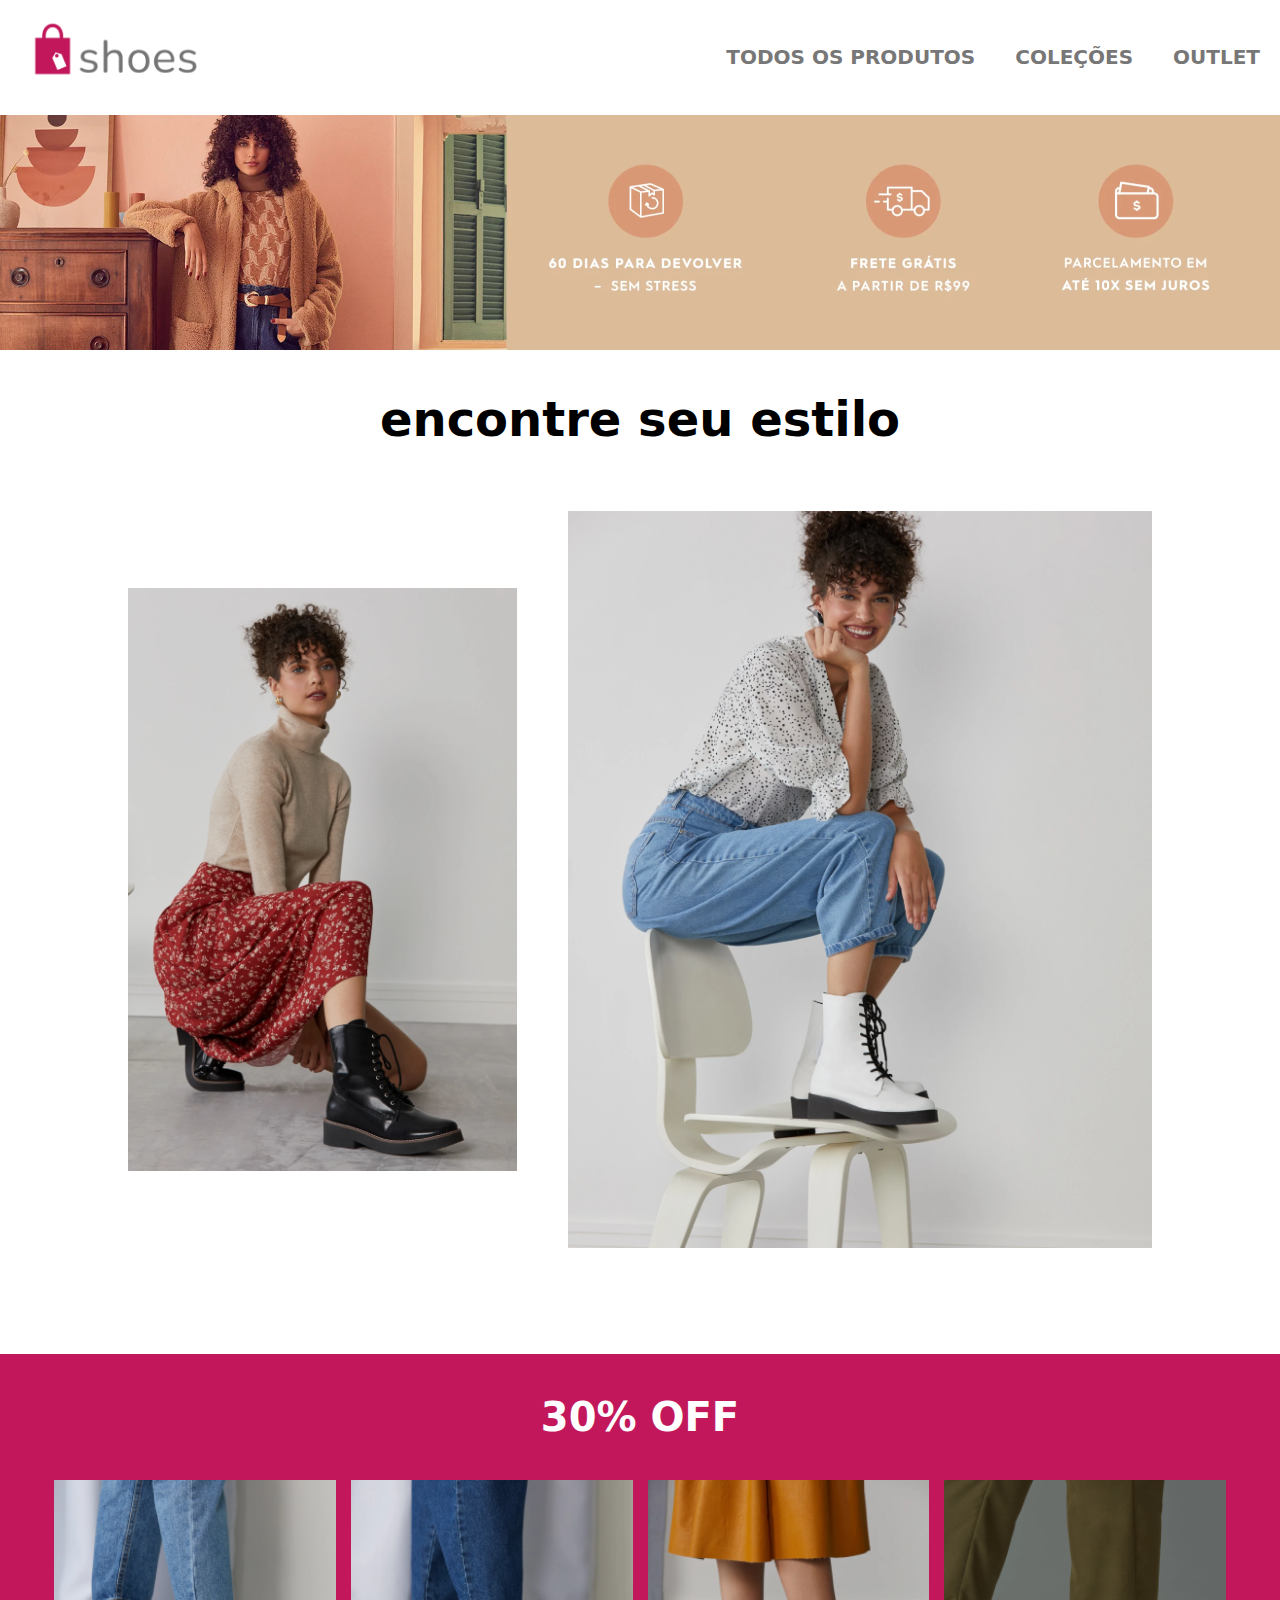
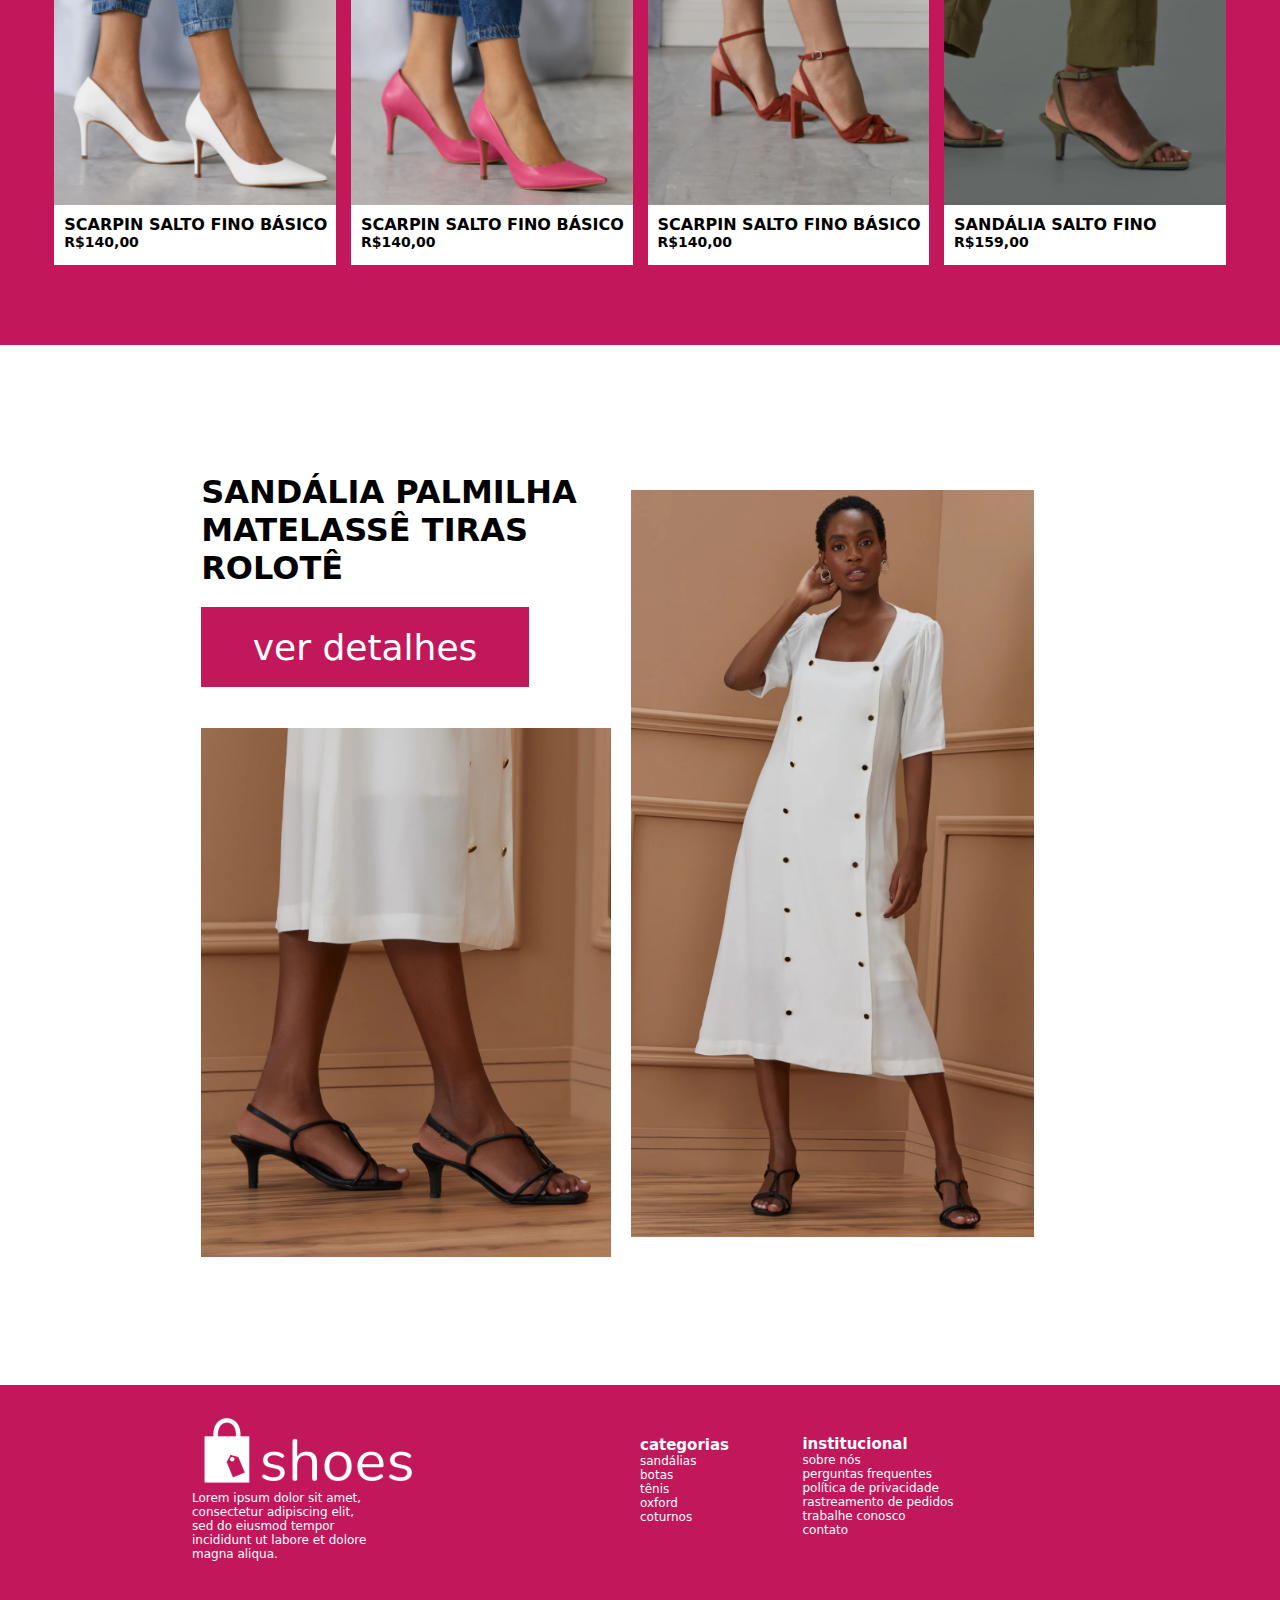
<file: index.html>
<!DOCTYPE html>
<html lang="en">
<head>
    <meta charset="UTF-8">
    <meta http-equiv="X-UA-Compatible" content="IE=edge">
    <meta name="viewport" content="width=device-width, initial-scale=1.0">
    <link rel="stylesheet" href="css/style.css">
    <link rel="stylesheet" href="css/pattern.css">
    <title>Exercício_Shoes_Store_23.08</title>
</head>
<body>
    <header>
        <div class="cabecalho">
            <div class="logotipo">
                <img id="imagem-logo" src="img/shoes-logo-2 1.png" alt="Logo loja">
            </div>
            <div class="menu-navegacao">
                <nav>
                    <ul id="menu">
                        <li><a href="#">TODOS OS PRODUTOS</a></li>
                        <li><a href="#">COLEÇÕES</a></li>
                        <li><a href="#">OUTLET</a></li>
                    </ul>
                </nav>
            </div>
        </div>
    </header>
    
    <main>
        <div class="banner-1">
            <img id="imagem-principal" src="img/image 13.png" alt="Imagem banner">
        </div>

        <div class="container-1">

            <h1>encontre seu estilo</h1>

            <div class="container-cards-1">
                <div class="card">
                    <img id="imagem-card-1" src="img/image 7.png" alt="Imagem card 1">
                </div>

                <div class="card">
                    <img id="imagem-card-1" src="img/image 8.png" alt="Imagem card 2">
                </div>
            </div>
        </div>

        <div class="banner-2">
            <h2>30% OFF</h2>

            <div class="container-2">
                <div class="card-calcado">
                    <img id="imagem" src="img/image 4.png" alt="Scarpin salto fino básico">
                    <div class="descricao">
                        <h3>SCARPIN SALTO FINO BÁSICO</h3>
                        <h4>R$140,00</h4>
                    </div>
                </div>
                <div class="card-calcado">
                    <img id="imagem" src="img/image 5.png" alt="Scarpin salto fino básico">
                    <div class="descricao">
                        <h3>SCARPIN SALTO FINO BÁSICO</h3>
                        <h4>R$140,00</h4>
                    </div>
                </div>
                <div class="card-calcado">
                    <img id="imagem" src="img/image 6.png" alt="Scarpin salto fino básico">
                    <div class="descricao">
                        <h3>SCARPIN SALTO FINO BÁSICO</h3>
                        <h4>R$140,00</h4>
                    </div>
                </div>
                <div class="card-calcado">
                    <img id="imagem" src="img/image 9.png" alt="Sandália salto fino">
                    <div class="descricao">
                        <h3>SANDÁLIA SALTO FINO</h3>
                        <h4>R$159,00</h4>
                    </div>
                </div>
            </div>
        </div>

        <div class="container-detalhe">
            <div class="card-detalhe">
                <p>SANDÁLIA PALMILHA MATELASSÊ TIRAS ROLOTÊ</p>
                <button type="button" id="btn">ver detalhes</button>
                <img id="imagem-sandalia-matelasse" src="img/image 12.png" alt="Imagem palmilha matelasse tiras rolote">
            </div>
            <div class="card-modelo">
                <img id="imagem-modelo-sandalia" src="img/image 11.png" alt="Imagem modelo com sandália matelasse">
            </div>
        </div>
    
    </main>

    <footer>
            <div class="rodape">
                <div class="logo-rodape">
                    <img id="img-logo-rodape" src="img/shoes-logo-white-3 1.png" alt="Logo rodapé">
                    <p id="texto-rodape">Lorem ipsum dolor sit amet, consectetur adipiscing elit, sed do eiusmod tempor incididunt ut labore et dolore magna aliqua.</p>
                </div>
                <div class="container-rodape">
                    <div class="categoria">
                        <ul>
                            <li>
                                <p>categorias</p>
                                <a href="">sandálias</a>
                                <a href="">botas</a>
                                <a href="">tênis</a>
                                <a href="">oxford</a>
                                <a href="">coturnos</a>
                            </li>
                        </ul>

                    </div>
                    <div class="institucional">
                        <ul>
                            <li>
                                <p>institucional</p>
                                <a href="">sobre nós</a>
                                <a href="">perguntas frequentes</a>
                                <a href="">política de privacidade</a>
                                <a href="">rastreamento de pedidos</a>
                                <a href="cadastro.html" target="_blank">trabalhe conosco</a>
                                <a href="">contato</a>
                            </li>
                        </ul>

                    </div>
                </div>
            </div>
    </footer>
</body>
</html>
</file>
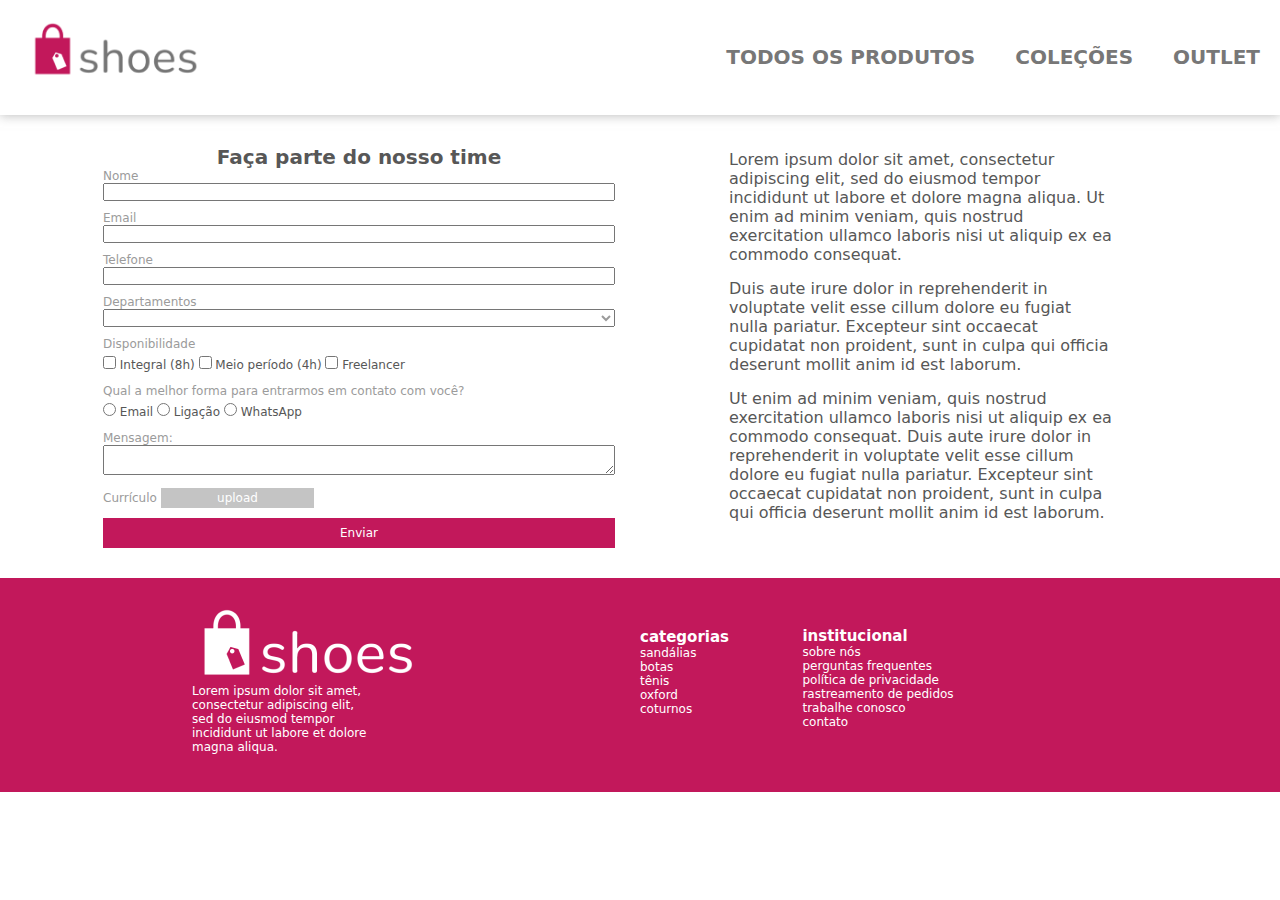
<file: cadastro.html>
<!DOCTYPE html>
<html lang="en">
<head>
    <meta charset="UTF-8">
    <meta http-equiv="X-UA-Compatible" content="IE=edge">
    <meta name="viewport" content="width=device-width, initial-scale=1.0">
    <link rel="stylesheet" href="css/pattern.css">
    <link rel="stylesheet" href="css/cadastro.css">
    <title>Document</title>
</head>
<body>
    <header>
        <div class="cabecalho">
            <div class="logotipo">
                <a href="index.html"><img  id="imagem-logo" src="img/shoes-logo-2 1.png" alt="Logo loja"></a>
            </div>
            <div class="menu-navegacao">
                <nav>
                    <ul id="menu">
                        <li><a href="#">TODOS OS PRODUTOS</a></li>
                        <li><a href="#">COLEÇÕES</a></li>
                        <li><a href="#">OUTLET</a></li>
                    </ul>
                </nav>
            </div>
        </div>
    </header>

    <main>
    <div class="container-3">
        <div class="formulario">
            <h1>Faça parte do nosso time</h1>
                <form action="/pagina-processa-dados-do-form" method="post">
            <div>
                <label for="nome" id="nome-label">Nome</label>
                <input type="text" id="nome" name="nome">
            </div>
            <div>
                <label for="email" id="email-label">Email</label>
                <input type="email" id="email" name="email">
            </div>
            <div>
                <label for="tel" id="tel-label">Telefone</label>
                <input type="tel" id="tel" name="tel">
            </div>
            <div>
                <label for="dep" id="dep-label">Departamentos</label>
                <select id="dep"></select>
            </div>
            <div class="disp">
                <div>
                    <label for="disp" id="disp-label">Disponibilidade</label>
                </div>
                <div>
                    <input type="checkbox" id="disp" name="disp" value="Integral (8h)">   Integral (8h)
                    <input type="checkbox" id="disp" name="disp" value="Meio período (4h)">   Meio período (4h)
                    <input type="checkbox" id="disp" name="disp" value="Freelancer">   Freelancer
                </div>
            </div>
            <div class="pergunta">
                <div>
                    <label for="pergunta" id="pergunta-label">Qual a melhor forma para entrarmos em contato com você?</label>
                </div>
                <div>
                    <input type="radio" id="pergunta" name="pergunta" value="email">   Email
                    <input type="radio" id="pergunta" name="pergunta" value="ligacao">   Ligação
                    <input type="radio" id="pergunta" name="pergunta" value="whatsapp">   WhatsApp
                </div>
            </div>
            <div>
                <label for="msg" id="msg-label">Mensagem:</label>
                <textarea id="msg"></textarea>
            </div>
            <div>
                <label for="upload" id="upload-label">Currículo</label>
                <button type="button" id="upload" name="upload">upload</button>
            </div>
            <div>
                <button type="submit" id="enviar">Enviar</button>
            </div>
                </form>
        </div>
    
        <div class="txt">
            <p>Lorem ipsum dolor sit amet, consectetur adipiscing elit, sed do eiusmod tempor incididunt ut labore et dolore magna aliqua. Ut enim ad minim veniam, quis nostrud exercitation ullamco laboris nisi ut aliquip ex ea commodo consequat.</p>
            <p>Duis aute irure dolor in reprehenderit in voluptate velit esse cillum dolore eu fugiat nulla pariatur. Excepteur sint occaecat cupidatat non proident, sunt in culpa qui officia deserunt mollit anim id est laborum.</p>
            <p>Ut enim ad minim veniam, quis nostrud exercitation ullamco laboris nisi ut aliquip ex ea commodo consequat. Duis aute irure dolor in reprehenderit in voluptate velit esse cillum dolore eu fugiat nulla pariatur. Excepteur sint occaecat cupidatat non proident, sunt in culpa qui officia deserunt mollit anim id est laborum.</p>
        </div>
            
    </div>
</main>

    <footer>
        <div class="rodape">
            <div class="logo-rodape">
                <img id="img-logo-rodape" src="img/shoes-logo-white-3 1.png" alt="Logo rodapé">
                <p id="texto-rodape">Lorem ipsum dolor sit amet, consectetur adipiscing elit, sed do eiusmod tempor incididunt ut labore et dolore magna aliqua.</p>
            </div>
            <div class="container-rodape">
                <div class="categoria">
                    <ul>
                        <li>
                            <p>categorias</p>
                            <a href="">sandálias</a>
                            <a href="">botas</a>
                            <a href="">tênis</a>
                            <a href="">oxford</a>
                            <a href="">coturnos</a>
                        </li>
                    </ul>

                </div>
                <div class="institucional">
                    <ul>
                        <li>
                            <p>institucional</p>
                            <a href="">sobre nós</a>
                            <a href="">perguntas frequentes</a>
                            <a href="">política de privacidade</a>
                            <a href="">rastreamento de pedidos</a>
                            <a href="cadastro.html" target="_blank">trabalhe conosco</a>
                            <a href="">contato</a>
                        </li>
                    </ul>

                </div>
            </div>
        </div>
</footer>

</body>
</html>
</file>
<file: css/style.css>
main{
    width: 100%;
}

#imagem-principal {
    width: 100%;
}

h1 {
    text-align: center;
    font-size: 400%;
    font-weight: bold;
    color: #000000;
    padding-top: 3%;
}

.container-1{
    width: 100%;
    padding-bottom: 8%;
}

.container-cards-1 {
    width: 100%;
    display: flex;
    justify-content: center;
    flex-direction: row;
    align-items: center;
    gap: 5%;
    padding-left: 10%;
    padding-right: 10%;
    padding-top: 5%;
}


#imagem-card-1{
    width: 100%;
}

.banner-2 {
    background-color: #C2185B;
    width: 100%;
    padding-bottom: 80px;
}

h2 {
    text-align: center;
    font-size: 40px;
    font-weight: bold;
    color: #FFFFFF;
    padding-top: 40px;
    padding-bottom: 40px;
}

.container-2 {
    width: 100%;
    display: flex;
    justify-content: center;
    flex-direction: row;
    gap: 15px;
}

.card-calcado {
    background-color: #FFFFFF;
    width: 22%;
    display: flex;
    flex-direction: column;
}

.descricao {
    padding-top: 10px;
    padding-bottom: 15px;
    padding-left: 10px;
}

.descricao h3 { 
    font-size: 16px;
}

.descricao h4 {
    font-size: 14px;
}

.container-detalhe {
    width: 100%;
    display: flex;
    flex-direction: row;
    align-items: center;
    justify-content: center;
    gap: 20px;
    padding-top: 10%;
    padding-bottom: 10%;
}

.card-detalhe {
    width: 32%;
    display: flex;
    flex-direction: column;
}

.card-detalhe p{
    font-size: 32px;
    font-weight: 600;
    margin-bottom: 5%;
}

#btn {
    background-color: #C2185B;
    width: 80%;
    height: 80px;
    border: none;
    color: #FFFFFF;
    font-size: 36px;
    text-align: center;
    margin-bottom: 10%;
}

#imagem-sandalia-matelasse {
    width: 100%; 
}

.card-modelo{
    width: 35%;
}

#imagem-modelo-sandalia {
    width: 90%;
}

@media(max-width: 390px){
    .container-1 h1{
        font-size: 16px;
    }

    .container-2 h3{
        font-size: 8px;
    }

    .container-2 h4{
        font-size: 6px;
    }

    .card-detalhe p{
        font-size: 10px;
    }

    #btn{
        font-size: 8px;
        height: 19px;
    }
}









/* PÁGINA FOMRULÁRIO
.container-3 {
    display: flex;
    padding-top: 20px;
    padding-bottom: 20px;
    flex-direction: column;
    align-items: center;
    height: 100vh;
    justify-content: center;
    
}

input {
    padding-top: 20px;
} /*
</file>
<file: css/pattern.css>
* {
    box-sizing: border-box;
    margin: 0;
    padding: 0;
    font-size: 12px;
    font-family: system-ui, -apple-system, BlinkMacSystemFont, 'Segoe UI', Roboto, Oxygen, Ubuntu, Cantarell, 'Open Sans', 'Helvetica Neue', sans-serif;
}

.cabecalho {
    width: 100%;
    display: flex;
    align-items: center;
    justify-content: space-between;
    padding-top: 8px;
    padding-bottom: 8px;
    box-shadow: 0px 1px 10px rgba(159, 159, 159, 0.65);
}

.logotipo{
    width: 50%;
}

#imagem-logo {
    width: 30%;
    margin-left: 20px;
}

.menu-navegacao {
    display: flex;
    justify-content: space-between;
    margin-right: 20px;
}

#menu {
    display: flex;
    align-items: center;
    justify-content: space-between;
    gap: 40px;
}
   
li {
    list-style: none;
    text-align: center;
}

#menu a {
    text-decoration: none;
    color: #777777;
    font-size: 20px;
    font-weight: bold;
}

footer {
    width: 100%;
    background-color: #C2185B;
}

.rodape {
    display: flex;
    flex-direction: row;
    align-items: center;
    justify-content: space-between;
    width: 100%;
    padding-left: 15%;
    padding-right: 15%;
    padding-top: 1%;
    padding-bottom: 3%;
}

.logo-rodape {
    display: flex;
    flex-direction: column;
    width: 20%;
}

#img-logo-rodape{
    position: absolute;
}

.logo-rodape p{
    color: #FFFFFF;
    font-size: 12px;
    width: 100%;
    padding-top: 52%;
    text-align: left;
}

.container-rodape {
    width: 50%;
    display: flex;
    flex-direction: row;
    align-items: center;
    justify-content: space-between;
    padding-right: 15%;
    color: #FFFFFF;
}

.categoria p {
    
    color: #FFFFFF;
    font-size: 15px;
    font-weight: bold;
}

.categoria li {
    display: flex;
    flex-direction: column;
}

.categoria li a{
    text-decoration: none;
    color: #FFFFFF;
    text-align: left;
}

.institucional {
    padding-top: 4%;
}

.institucional p {
    color: #FFFFFF;
    font-size: 15px;
    font-weight: bold;
    text-align: left;
}

.institucional li {
    display: flex;
    flex-direction: column;
}

.institucional li a{
    text-decoration: none;
    color: #FFFFFF;
    text-align: left;
}

@media(max-width: 390px){
    #menu {
        gap: 20px;
    }
    #menu a {
        font-size: 10px;
    }

    #img-logo-rodape{
        width: 30%;
    }

    #texto-rodape{
        font-size: 4.5px;
        padding-top: 50px;
    }

    .container-rodape{
        width: 40%;
        gap: 15px;
    }

    .categoria p{
        font-size: 8px;
    }

    .categoria a{
        font-size: 4.5px;
    }

    .institucional{
        padding-top: 10px;
    }

    .institucional p{
        font-size: 8px;
    }

    .institucional a{
        font-size: 4.5px;
    }
    

}
</file>
<file: css/cadastro.css>
.container-3 {
    width: 100%;
    display: flex;
    align-items: center;
    justify-content: center;
    flex-wrap: wrap;
    gap: 50px;
    color: #575757;
    margin-bottom: 30px;
    margin-top: 30px;
}

h1{
    font-size: 20px;
    text-align: center;
}

.formulario{
    width: 40%;
}

.disp, .pergunta{
    display: flex;
    flex-direction: column;
   
}

#nome-label, #email-label, #tel-label, #dep-label, #msg-label, #disp-label, #pergunta-label, #upload-label{
    color: #9B9B9B;
}

#nome, #email, #tel, #dep, #msg{
    width: 100%;
    margin-bottom: 10px;
    color: #9B9B9B;
}

#disp, #pergunta{
    margin-bottom: 15px;
    margin-top: 5px;
    padding-left: 50px;
    color: #777777;
}

#disp-label {
    width: 100%;
}

#upload{
    background-color: #C4C4C4;
    width: 30%;
    height: 20px;
    border: none;
    color: #FFFFFF;
    margin-bottom: 10px;
}

#enviar{
    width: 100%;
    height: 30px;
    background-color: #C2185B;
    border: none;
    color: #FFFFFF;
}

.txt{
    width: 40%;
    display: flex;
    flex-direction: column;
    gap: 15px;
    color: #575757;
    padding-left: 5%;
    padding-right: 5%;
    margin-bottom: 20px;
}

.txt p{
    font-size: 16px;
}

@media (max-width: 390px){
    .formulario{
        width: 90%;
    }

    .txt{
        width: 90%;
    }
}
</file>
